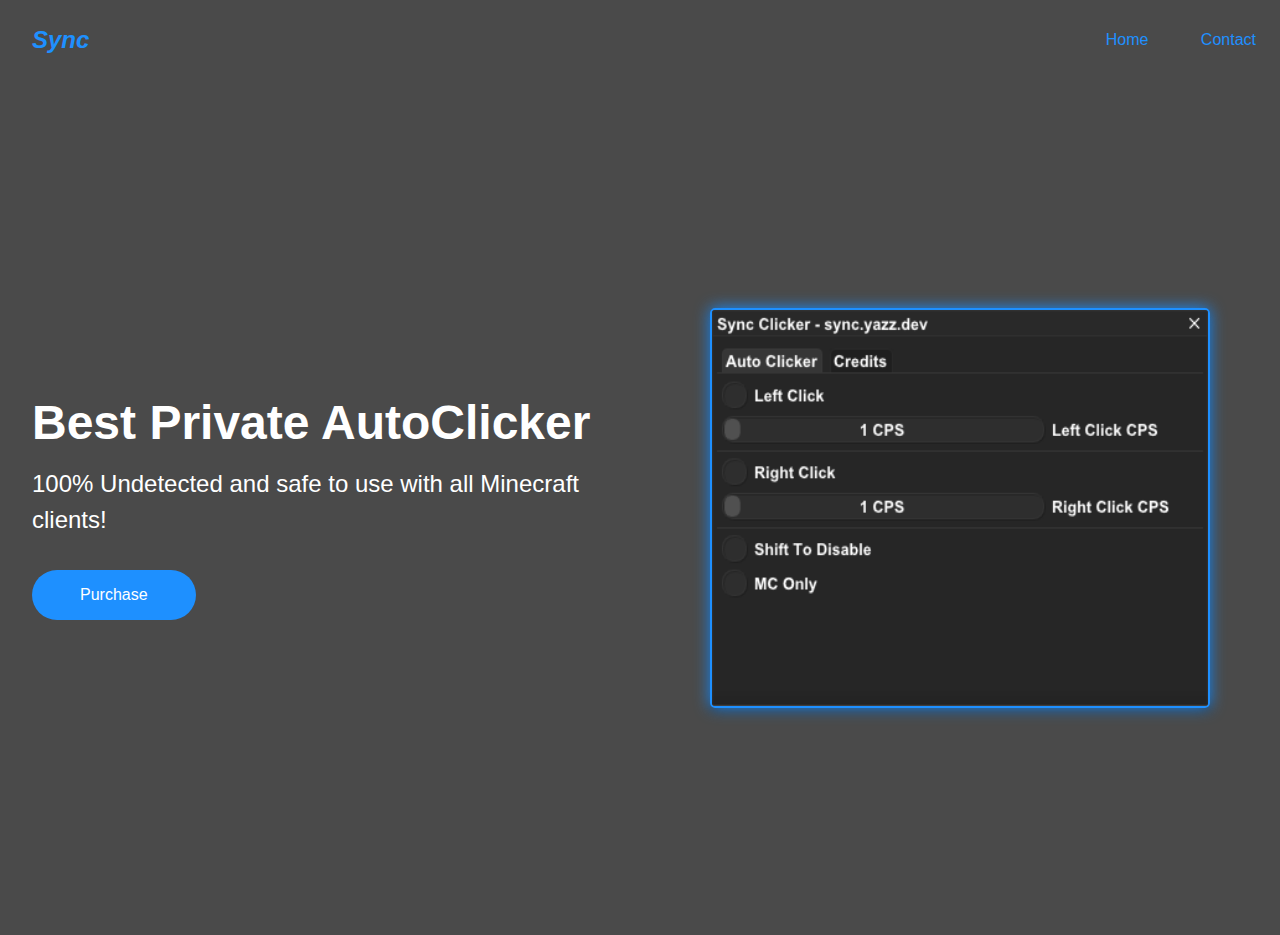
<file: index.html>
<!DOCTYPE html>
<html lang="en">
  <head>
    <meta charset="UTF-8" />
    <meta name="viewport" content="width=device-width, initial-scale=1.0" />
    <title>Sync - Home</title>
    <link rel="stylesheet" href="style.css" />
    <link rel="icon" type="image/png" href="/SyncLofo.png">
    <link href="https://cdn.sellix.io/static/css/embed.css" rel="stylesheet"/>
  </head>
  <body>
    <nav>
      <div class="logo">Sync</div>
      <div class="nav-items">
        <a href="/">Home</a> <a href="mailto://yazz@yazz.dev">Contact</a>
      </div>
    </nav>
    <section class="hero">
      <div class="hero-container">
        <div class="column-left">
          <h1>Best Private AutoClicker</h1>
          <p>
            100% Undetected and safe to use with all Minecraft clients!
          </p>
          <button
              data-sellix-product="66b10b7fcea43"
                type="submit"
                alt="Buy Now with sellix.io"
            >
                Purchase
            </button>
        </div>
        <div class="column-right">
          <img
            src="sync_ui.png"
            alt="illustration
        "
            class="hero-image"
          />
        </div>
      </div>
    </section>
    <script src="https://cdn.sellix.io/static/js/embed.js"></script>
  </body>
</html>
</file>
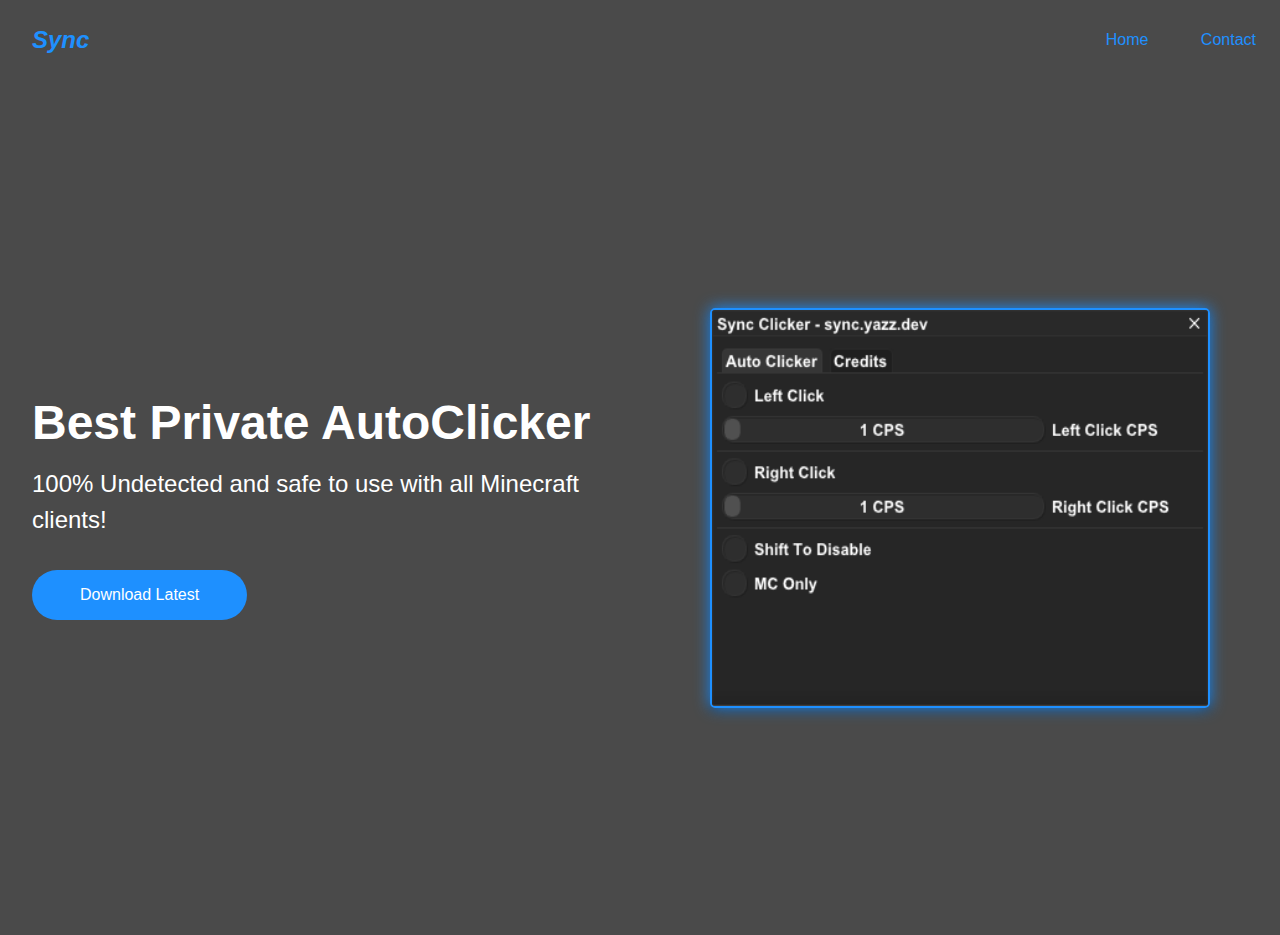
<file: latest/index.html>
<!DOCTYPE html>
<html lang="en">
  <head>
    <meta charset="UTF-8" />
    <meta name="viewport" content="width=device-width, initial-scale=1.0" />
    <title>Sync - Latest</title>
    <link rel="stylesheet" href="../style.css" />
    <link rel="icon" type="image/png" href="../SyncLofo.png">
    <link href="https://cdn.sellix.io/static/css/embed.css" rel="stylesheet"/>
  </head>
  <body>
    <nav>
      <div class="logo">Sync</div>
      <div class="nav-items">
        <a href="/">Home</a> <a href="mailto://yazz@yazz.dev">Contact</a>
      </div>
    </nav>
    <section class="hero">
      <div class="hero-container">
        <div class="column-left">
          <h1>Best Private AutoClicker</h1>
          <p>
            100% Undetected and safe to use with all Minecraft clients!
          </p>
          <a target="_blank" href="https://cdn.yazz.dev/?file=Sync.exe"><button >Download Latest</button></a>
        </div>
        <div class="column-right">
          <img
            src="../sync_ui.png"
            alt="illustration
        "
            class="hero-image"
          />
        </div>
      </div>
    </section>
    <script src="https://cdn.sellix.io/static/js/embed.js"></script>
  </body>
</html>
</file>
<file: style.css>
* {
    box-sizing: border-box;
    margin: 0;
    padding: 0;
    font-family: 'Trebuchet MS', 'Lucida Sans Unicode', 'Lucida Grande',
      'Lucida Sans', Arial, sans-serif;
      -webkit-user-select: none;
  }
  
  nav {
    height: 80px;
    background: #4a4a4a; /* Dark gray */
    display: flex;
    justify-content: space-between;
    align-items: center;
    padding: 0rem calc((100vw - 1300px) / 2);
  }
  
  .logo {
    color: #1e90ff; /* Dodger Blue for contrast */
    font-size: 1.5rem;
    font-weight: bold;
    font-style: italic;
    padding: 0 2rem;
  }
  
  nav a {
    text-decoration: none;
    color: #1e90ff; /* Dodger Blue for contrast */
    padding: 0 1.5rem;
  }
  
  nav a:hover {
    color: #ffffff; /* White on hover */
  }
  
  .hero {
    background: #4a4a4a; /* Dark gray */
  }
  
  .hero-container {
    display: grid;
    grid-template-columns: 1fr 1fr;
    height: 95vh;
    padding: 3rem calc((100vw - 1300px) / 2);
  }
  
  .column-left {
    display: flex;
    flex-direction: column;
    justify-content: center;
    align-items: flex-start;
    color: #ffffff; /* White for text */
    padding: 0rem 2rem;
  }
  
  .column-left h1 {
    margin-bottom: 1rem;
    font-size: 3rem;
  }
  
  .column-left p {
    margin-bottom: 2rem;
    font-size: 1.5rem;
    line-height: 1.5;
  }
  
  button {
    padding: 1rem 3rem;
    font-size: 1rem;
    border: none;
    color: #ffffff; /* White text */
    background: #1e90ff; /* Dodger Blue */
    cursor: pointer;
    border-radius: 50px;
  }
  
  button:hover {
    background: #ffffff; /* White background on hover */
    color: #1e90ff; /* Dodger Blue text on hover */
  }
  
  .column-right {
    display: flex;
    justify-content: center;
    align-items: center;
    padding: 0rem 2rem;
  }
  
  .hero-image {
    border: 2px solid #1e90ff;
    border-radius: 5px;
    width: 500px;
    height: 400px;
    
    /* Add initial shadow */
    box-shadow: 0 4px 8px rgba(0, 0, 0, 0.3);
    
    /* Initial glow effect */
    box-shadow: 0 0 15px #1e90ff, 0 4px 8px rgba(0, 0, 0, 0.3);
    
    /* Smooth glow animation */
    animation: smoothGlow 3s ease-in-out infinite alternate;
    
    /* Transition for smooth hover effect */
    transition: transform 0.4s ease-out, box-shadow 0.4s ease-out;
  }
  
  /* Hover effect for enhanced 3D look */
  .hero-image:hover {
    transform: translateY(-15px) rotateX(10deg) rotateY(10deg);
    box-shadow: 
      15px 15px 30px rgba(0, 0, 0, 0.2),
      0 0 30px #1e90ff;
  }
  
  /* Keyframes for the smooth glow animation */
  @keyframes smoothGlow {
    0% {
      box-shadow: 0 0 5px #1e90ff, 0 4px 8px rgba(0, 0, 0, 0.3);
    }
    25% {
      box-shadow: 0 0 10px #1e90ff, 0 4px 8px rgba(0, 0, 0, 0.3);
    }
    50% {
      box-shadow: 0 0 15px #1e90ff, 0 4px 8px rgba(0, 0, 0, 0.3);
    }
    75% {
      box-shadow: 0 0 20px #1e90ff, 0 4px 8px rgba(0, 0, 0, 0.3);
    }
    100% {
      box-shadow: 0 0 25px #1e90ff, 0 4px 8px rgba(0, 0, 0, 0.3);
    }
  }
  
  @media screen and (max-width: 768px) {
    .hero-container {
      grid-template-columns: 1fr;
    }
  }
</file>
